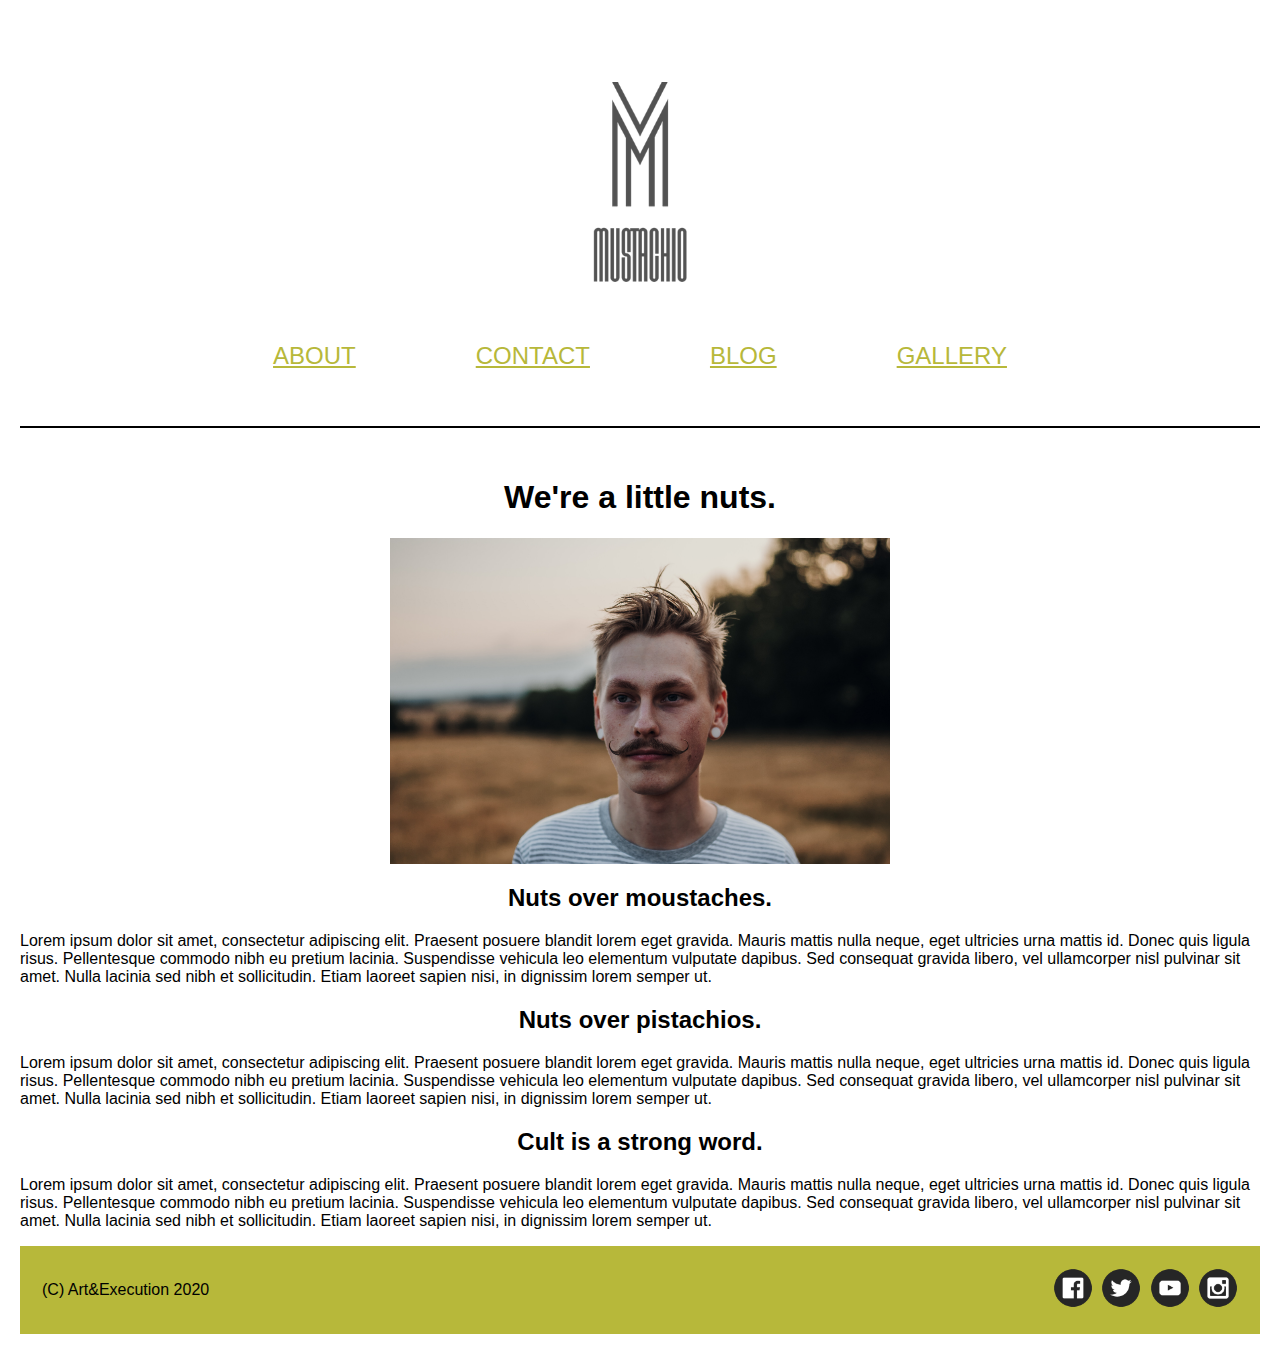
<file: about.html>
<!DOCTYPE html>
<html lang="en">
<head>
  <link rel="stylesheet" href="./aboutStyle.css">
  <meta charset="UTF-8">
  <meta name="viewport" content="width=device-width, initial-scale=1.0">
  <title>Want to know more?</title>
  <link href="https://fonts.googleapis.com/css2?family=Carrois+Gothic&display=swap" rel="stylesheet">
</head>
<header>
    <a href="index.html" class="logo">
        <img src="images/logo.png" height="200px" alt="logo">
    </a>
    <nav>
        <a href="about.html" class="navlink"  target="blank">ABOUT</a>
        <a href="contact.html"class="navlink"  target="blank">CONTACT</a>
        <a href="blog.html" class="navlink"  target="blank">BLOG</a>
        <a href="image-gallery.html" class="navlink"  target="blank">GALLERY</a>
        <article>
            <div class="burger"></div>
            <div class="burger"></div>
            <div class="burger"></div>
        </article>
    </nav>    
</header>
<body>
  <main> 
      <div class="about">
       <h1>We're a little nuts.</h1>
       <img class="aboutimage" id="myImage" src="images/model4.jpg" onclick="document.getElementById('myImage').src='images/nut3.jpg'" alt="hipster with a waxed moustache in a field with a line of trees in the background">
      </div>
      <div> 
       <h2>Nuts over moustaches.</h2>
       <p>Lorem ipsum dolor sit amet, consectetur adipiscing elit. Praesent posuere blandit lorem eget gravida. Mauris mattis nulla neque, eget ultricies urna mattis id. Donec quis ligula risus. Pellentesque commodo nibh eu pretium lacinia. Suspendisse vehicula leo elementum vulputate dapibus. Sed consequat gravida libero, vel ullamcorper nisl pulvinar sit amet. Nulla lacinia sed nibh et sollicitudin. Etiam laoreet sapien nisi, in dignissim lorem semper ut.</p> 
       <h2>Nuts over pistachios.</h2>
       <p>Lorem ipsum dolor sit amet, consectetur adipiscing elit. Praesent posuere blandit lorem eget gravida. Mauris mattis nulla neque, eget ultricies urna mattis id. Donec quis ligula risus. Pellentesque commodo nibh eu pretium lacinia. Suspendisse vehicula leo elementum vulputate dapibus. Sed consequat gravida libero, vel ullamcorper nisl pulvinar sit amet. Nulla lacinia sed nibh et sollicitudin. Etiam laoreet sapien nisi, in dignissim lorem semper ut.</p> 
       <h2>Cult is a strong word.</h2>
       <p> Lorem ipsum dolor sit amet, consectetur adipiscing elit. Praesent posuere blandit lorem eget gravida. Mauris mattis nulla neque, eget ultricies urna mattis id. Donec quis ligula risus. Pellentesque commodo nibh eu pretium lacinia. Suspendisse vehicula leo elementum vulputate dapibus. Sed consequat gravida libero, vel ullamcorper nisl pulvinar sit amet. Nulla lacinia sed nibh et sollicitudin. Etiam laoreet sapien nisi, in dignissim lorem semper ut.</p> 
    
    </div>
</main>
  <footer>
    <p class="smalltext"> (C) Art&Execution 2020</p>        
        <div class="icons">
          <img class="icon" src="images/Facebook.png" alt="facebook icon">
          <img class="icon" src="images/Twitter.png" alt="twitter icon">
          <img class="icon" src="images/YouTube.png" alt="youtube icon">
          <img class="icon" src="images/Instagram.png" alt="instagram icon">
        </div>       
 </footer>
</body>
</html>
</file>
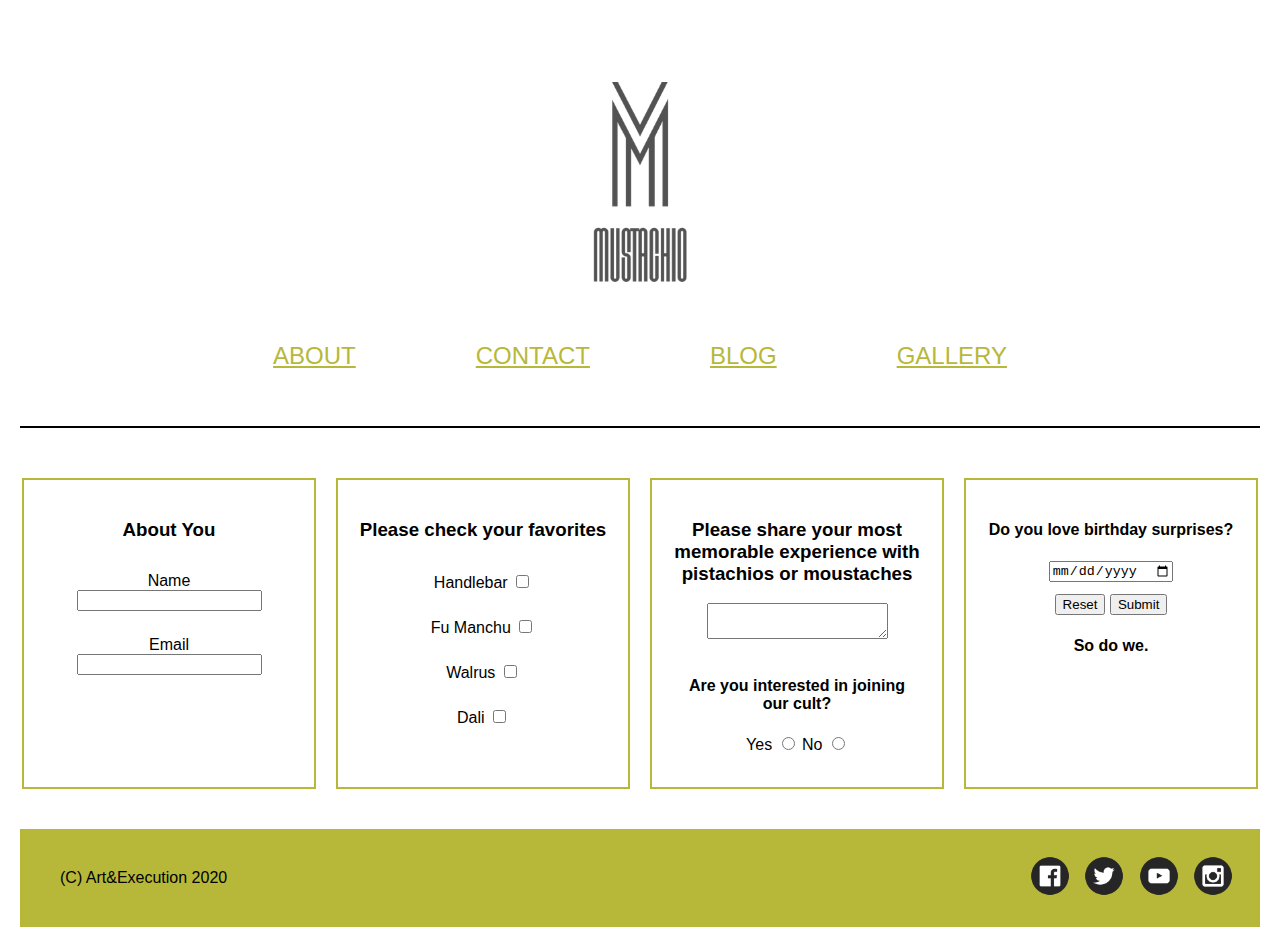
<file: contact.html>
<!DOCTYPE html>
<html lang="en">
<head>
  <link rel="stylesheet" href="./contactStyle.css">
  <meta charset="UTF-8">
  <meta name="viewport" content="width=device-width, initial-scale=1.0">
  <title>Contact Me</title>
  <link href="https://fonts.googleapis.com/css2?family=Carrois+Gothic&display=swap" rel="stylesheet">
</head>
<header>
  <a href="index.html" class="logo">
    <img src="images/logo.png" height="200px" alt="logo">
  </a>
    <nav>
      <a href="about.html" class="navlink"  target="blank">ABOUT</a>
      <a href="contact.html"class="navlink"  target="blank">CONTACT</a>
      <a href="blog.html" class="navlink"  target="blank">BLOG</a>
      <a href="image-gallery.html" class="navlink" target="blank"> GALLERY</a>
        <article>
            <div class="burger"></div>
            <div class="burger"></div>
            <div class="burger"></div>
        </article>
    </nav>    
</header>
<body>
    <main> 
    <form class="container" action="results.html" method="GET" enctype="multipart/form-data">
      <section class="aboutyou">
        <h3> About You</h3>
        <div>
         <label for="name">Name</label>
         <input type="text" name="name" id="name" >
        </div>
        <div>
          <label for="email">Email</label>
          <input type="email" name="email" id="email" >
        </div> 
      </section>  
      <section class="how">
           <h3>Please check your favorites</h3>
           <div>
            <label for="Handlebar">Handlebar</label>
            <input type="checkbox">
          </div>
          <div>
           <label for="Fu Manchu">Fu Manchu</label>
            <input type="checkbox">
          </div>
          <div>
            <label for="Walrus">Walrus</label>
            <input type="checkbox" >
          </div>
          <div>
            <label for="Dali">Dali</label>
            <input type="checkbox" >
          </div>
      </section>
        <Section class="messageme">
         <h3>Please share your most memorable experience with pistachios or moustaches</h3>
         <textarea id="message" name="message" minlength="20" maxlength="500"></textarea>
        <div>
          <h4>Are you interested in joining our cult?</h4>
          <label for="yes">Yes</label>
          <input type="radio" name="reply" id="yes" value="yes">
          <label for="no">No</label>
          <input type="radio" name="reply" id="no" value="no">
        </div>
      </Section>
      <section class="footer">
          <h4>Do you love birthday surprises?</h4>
          <label for="date"></label>
          <input type="date" name="date" id="date" min="1919-06-10">
          <div class="submit"> 
            <button type="reset">Reset</button>
            <button type="submit">Submit</button>
            <h4>So do we.</h4> 
          </div>
      </section>
      <div>
          <input type="hidden" name="hidden" value="hi">
      </div>
    </form>
    <footer>
        <p class="smalltext"> (C) Art&Execution 2020</p>
        
            <div class="icons">
              <img class="icon" src="images/Facebook.png" alt="facebook icon">
              <img class="icon" src="images/Twitter.png" alt="twitter icon">
              <img class="icon" src="images/YouTube.png" alt="youtube icon">
              <img class="icon" src="images/Instagram.png" alt="instagram icon">
            </div>
       
    </footer>
  </main>
</body>
</html>
</file>
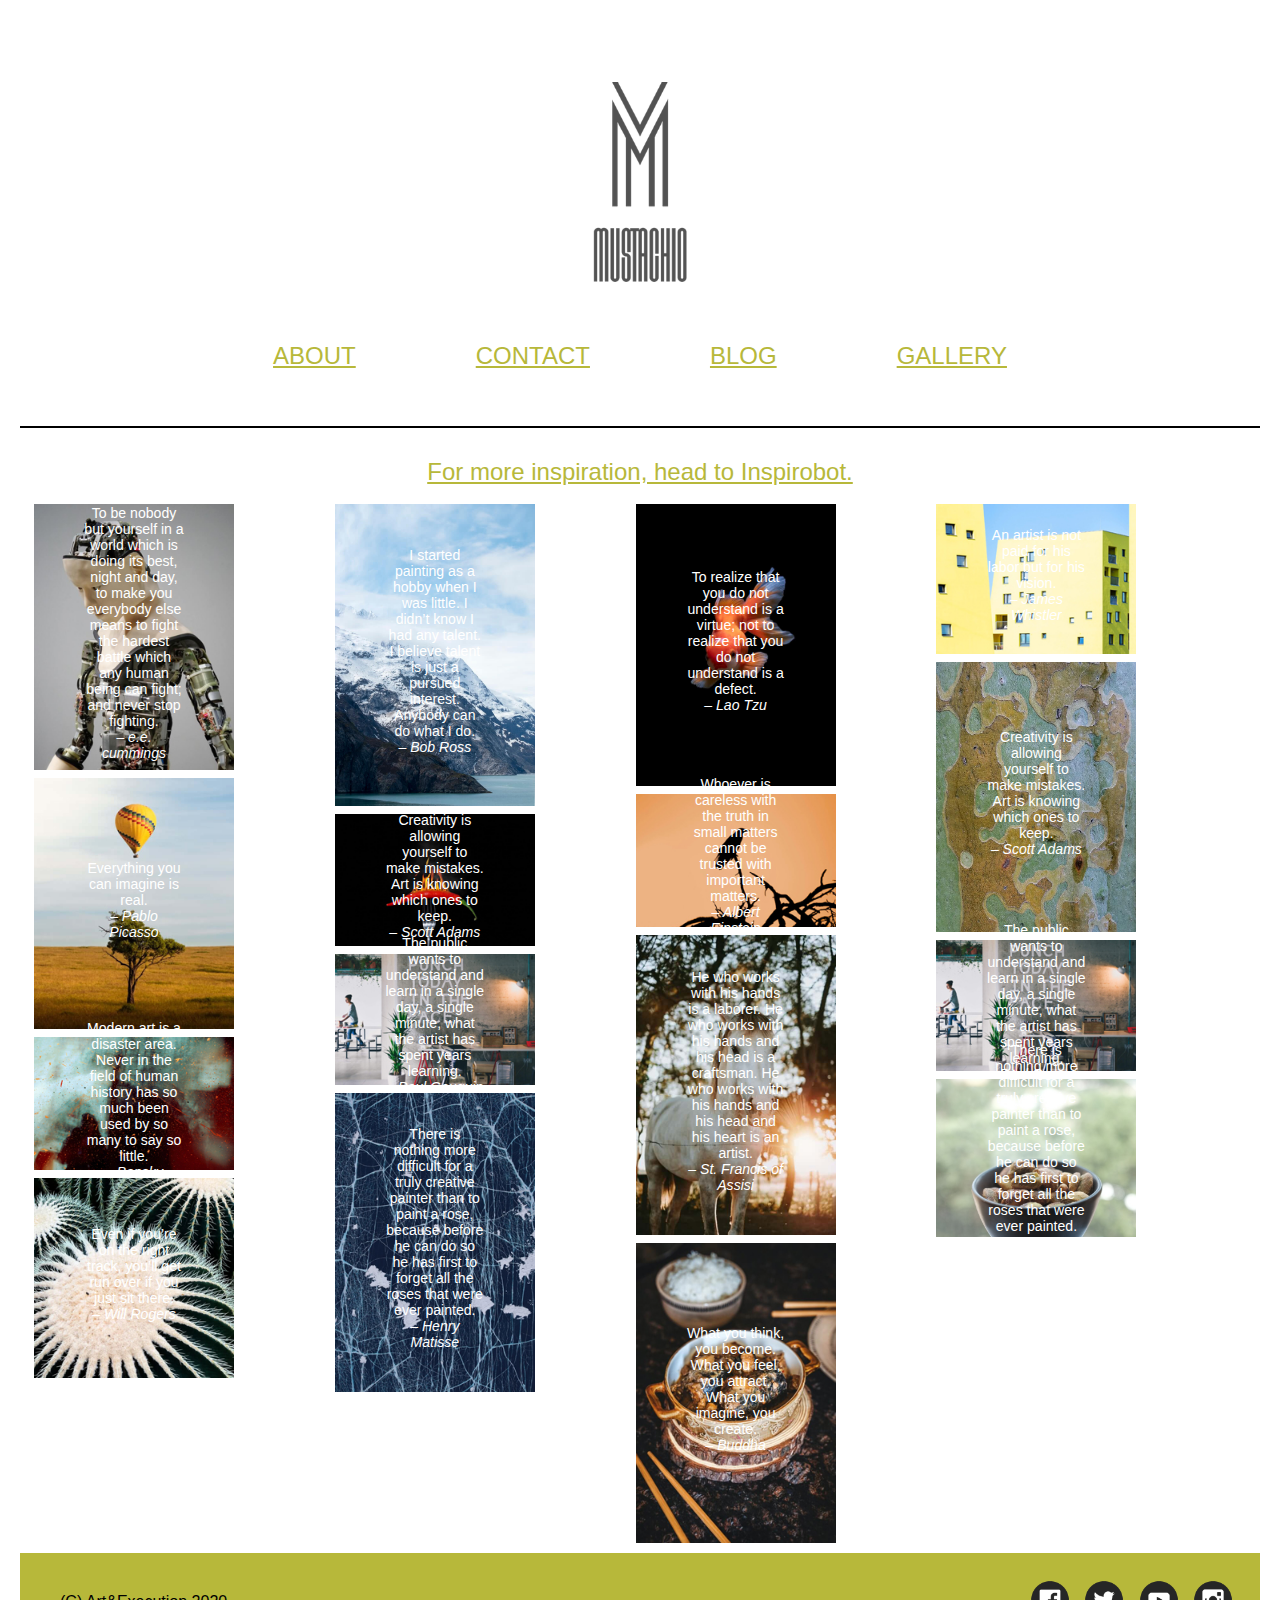
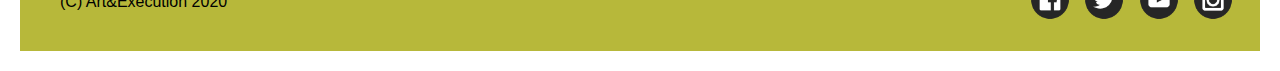
<file: image-gallery.html>
<!DOCTYPE html>
  <html lang="en">
  <head>
       <link rel="stylesheet" href="./image-gallery-styles.css">
       <meta charset="UTF-8">
       <meta name="viewport" content="width=device-width, initial-scale=1.0">
       <link href="https://fonts.googleapis.com/css2?family=Carrois+Gothic&display=swap" rel="stylesheet">
       <link rel="stylesheet" href="https://cdnjs.cloudflare.com/ajax/libs/animate.css/4.0.0/animate.min.css">
       <title>Image Gallery</title>
  </head>
  <header>
    <a href="index.html" class="logo">
        <img src="images/logo.png" height="200px" alt="logo">
    </a>
    <nav>
               
        <a href="about.html" class="navlink" target="blank">ABOUT</a>
        <a href="contact.html"class="navlink"target="blank">CONTACT</a>
        <a href="blog.html" class="navlink" target="blank">BLOG</a>
        <a href="image-gallery.html" class="navlink" target="blank">GALLERY</a>
        
        <article>
            <div class="burger"></div>
            <div class="burger"></div>
            <div class="burger"></div>
        </article>
    </nav>    
</header>
 <body>   

   <a href="https://inspirobot.me/" class="navlink" target="blank">For more inspiration, head to Inspirobot.</a>

   <div class="row">
                
                 <div class="column">
                     <div class="container">
                       <div class="overlay"></div>
                       <img src="images/robot.jpg" alt="humanistic robot with skin partially removed revealing technological mechanism" class="image" style="width:100%">
                       <div class="text">To be nobody but yourself in a world which is doing its best, night and day, to make you everybody else means to fight the hardest battle which any human being can fight; and never stop fighting. <br> <em>– e.e. cummings</em> </div>
                     </div>
                     <div class="container">
                        <div class="overlay"></div>
                        <img src="images/balloon.jpg" alt="yellow hot air balloon over a single tree" class="image" style="width:100%">
                        <div class="text" >Everything you can imagine is real. <br> <em>– Pablo Picasso</em> </div>
                      </div>
                      <div class="container">
                        <div class="overlay"></div>
                        <img src="images/bluered.jpg" alt="blurry bluegray and red grunge background" class="image" style="width:100%">
                        <div class="text">Modern art is a disaster area. Never in the field of human history has so much been used by so many to say so little.<br> <em>– Bansky</em> </div>
                      </div>
                      <div class="container">
                        <div class="overlay"></div>
                        <img src="images/cactus.jpg" alt="spiny dark green cactus" class="image" style="width:100%">
                        <div class="text">Even if you’re on the right track, you’ll get run over if you just sit there. <br> <em>– Will Rogers</em> </div>
                      </div>
                  </div>   
<!--   -->

                  <div class="column">
                     <div class="container">
                       <div class="overlay"></div>
                       <img src="images/mountains.jpg" alt="majestic blue mountain range with whispy clouds in the sky beyond" class="image" style="width:100%">
                       <div class="text">I started painting as a hobby when I was little. I didn’t know I had any talent. I believe talent is just a pursued interest. Anybody can do what I do. <br> <em>– Bob Ross</em> </div>
                     </div>
                     <div class="container">
                        <div class="overlay"></div>
                        <img src="images/pepper.jpg" alt="fork holding a flaming red pepper" class="image" style="width:100%">
                        <div class="text">Creativity is allowing yourself to make mistakes. Art is knowing which ones to keep. <br> <em>– Scott Adams</em> </div>
                      </div>
                      <div class="container">
                        <div class="overlay"></div>
                        <img src="images/punch.jpg" alt="urban office workspace with graffiti reading 'Punch today in the face' spraypainted on concrete'" class="image" style="width:100%">
                        <div class="text">The public wants to understand and learn in a single day, a single minute, what the artist has spent years learning. <br> <em>– Paul Gauguin</em> </div>
                      </div>
                      <div class="container">
                        <div class="overlay"></div>
                        <img src="images/spiderwebsplashes.jpg" alt="organic white paint splashes against blue wal" class="image" style="width:100%">
                        <div class="text">There is nothing more difficult for a truly creative painter than to paint a rose, because before he can do so he has first to forget all the roses that were ever painted.<br> <em>– Henry Matisse</em> </div>
                      </div>
                  </div> 
                  
                  <div class="column">
                    <div class="container">
                      <div class="overlay"></div>
                      <img src="images/goldfish.jpg" alt="orange goldfish isolated on a black background" class="image" style="width:100%">
                      <div class="text">To realize that you do not understand is a virtue; not to realize that you do not understand is a defect. <br> <em>– Lao Tzu</em> </div>
                    </div>
                    <div class="container">
                       <div class="overlay"></div>
                       <img src="images/crow.jpg" alt="silhouette of a crow on a branch against an orange sky" class="image" style="width:100%">
                       <div class="text">Whoever is careless with the truth in small matters cannot be trusted with important matters. <br> <em>– Albert Einstein</em> </div>
                     </div>
                     <div class="container">
                       <div class="overlay"></div>
                       <img src="images/horse.jpg" alt="lovely gray horse with sunlight filtered through trees" class="image" style="width:100%">
                       <div class="text">He who works with his hands is a laborer. He who works with his hands and his head is a craftsman. He who works with his hands and his head and his heart is an artist.<br> <em>– St. Francis of Assisi</em> </div>
                     </div>
                     <div class="container">
                       <div class="overlay"></div>
                       <img src="images/hotpot.jpg" alt="braised asian-style dish in clay hot-pot" class="image" style="width:100%">
                       <div class="text">What you think, you become. What you feel, you attract. What you imagine, you create. <br> <em>– Buddha</em> </div>
                     </div>
                  </div>
                  <!-- <h4 class="animate__animated animate__bounce animate__delay-4s">Why is the column situation messed up here?</h4> -->
               
                  <div class="column">
                     <div class="container">
                       <div class="overlay"></div>
                       <img src="images/yellowbuilding.jpg" alt="majestic blue mountain range with whispy clouds in the sky beyond" class="image" style="width:100%">
                       <div class="text">An artist is not paid for his labor but for his vision. <br> <em>– James Whistler</em> </div>
                     </div>
                     <div class="container">
                        <div class="overlay"></div>
                        <img src="images/treebark.jpg" alt="macro of tree bark" class="image" style="width:100%">
                        <div class="text">Creativity is allowing yourself to make mistakes. Art is knowing which ones to keep. <br> <em>– Scott Adams</em> </div>
                      </div>
                      <div class="container">
                        <div class="overlay"></div>
                        <img src="images/punch.jpg" alt="urban office workspace with graffiti reading 'Punch today in the face' spraypainted on concrete'" class="image" style="width:100%">
                        <div class="text">The public wants to understand and learn in a single day, a single minute, what the artist has spent years learning. <br> <em>– Paul Gauguin</em> </div>
                      </div>
                      <div class="container">
                        <div class="overlay"></div>
                        <img src="images/nut5.jpg" alt="organic white paint splashes against blue wall" class="image" style="width:100%">
                        <div class="text">There is nothing more difficult for a truly creative painter than to paint a rose, because before he can do so he has first to forget all the roses that were ever painted.<br> <em>– Henry Matisse</em> </div>
                      </div> 
                   </div>  
    </div> 
 </body>
        <footer>
            <p class="smalltext"> (C) Art&Execution 2020</p>
            
                <div class="icons">
                  <img class="icon" src="images/Facebook.png" alt="facebook icon">
                  <img class="icon" src="images/Twitter.png" alt="twitter icon">
                  <img class="icon" src="images/YouTube.png" alt="youtube icon">
                  <img class="icon" src="images/Instagram.png" alt="instagram icon">
                </div>
           
        </footer>
</html>
</file>
<file: aboutStyle.css>
body {
    font-family: 'Roboto Condensed', sans-serif;
    margin: 20px;

    
}
header {
    /* background-color: aqua; */
    display: flex;
    flex-direction: column;
    justify-content: center;
    align-items: center;
    margin-bottom: 30px;
    border-bottom: 2px solid black;
    
}
.logo {
    padding-top: 5%
}
 nav {
     display: flex;
     flex-direction: row;
     align-items: center;
     /* background-color: cadetblue; */
     height: 60px; 
     color: rgb(183,184,58);
     margin: 40px ;     
     
 }

 nav a {
     color: rgb(183,184,58);
     font-size: 18pt;
     padding: 40px 60px;
 }
 

h2 {
    text-align: center;}

.about {
  display: flex;
  flex-direction: column;
  align-items: center;
  justify-content: center }
    


footer {
    background-color: rgb(183,184,58);
    display: flex;
    flex-direction: row;
    justify-content: space-between;
    align-items: center;
    }  

        
    
    .icon {
        height: 40px;
                padding: 2px
    
    }
    .smalltext {
        margin: 20px;
        padding: 2px;
    }
    
    .icons {
        margin: 20px;
    
    }  
     
.aboutimage {
    
    align-items: center;  
        width: 100%;
        max-width: 500px;
        height: auto;
      }

@media screen and (min-width: 450px) {

  
}

@media screen and (max-width: 720px) {
    body {
        text-align: center;
    }
    footer {
        justify-content: center;
    }

    .navlink {
        display: none;
    }
    
    .smalltext {
        display: none;
    }
    
    nav div {
        width: 35px;
        height: 5px;
        background-color: rgb(183,184,58);
        margin: 6px 0;
      
          }

}


@media (min-width: 996px) {
 
   
}
</file>
<file: contactStyle.css>
body {
    font-family: 'Roboto Condensed', sans-serif;
    margin: 20px;
    
}
header {
    /* background-color: aqua; */
    display: flex;
    flex-direction: column;
    justify-content: center;
    align-items: center;
    margin-bottom: 30px;
    border-bottom: 2px solid black;
    
}
.logo {
    padding-top: 5%
}
 nav {
     display: flex;
     flex-direction: row;
     align-items: center;
     /* background-color: cadetblue; */
     height: 60px; 
     color: rgb(183,184,58);
     margin: 40px ;
     
     
 }
 nav a {
     color: rgb(183,184,58);
     font-size: 18pt;
     padding: 40px 60px;
 }
 
.container {
    display: grid;
    grid-gap: 20px;
    padding: 20px;
}

form > section  {
    border: solid rgb(183,184,58) 2px;
    padding: 20px;
    width: 250px;
        }
        
section div {
    padding: 5%;
}

.container {
    justify-content: center;
    text-align:center;
}
    .aboutyou {
        grid-area: aboutyou;
        
    }
    
    .how {
        grid-area: how;
        
    }
        
   .messageme {
        grid-area: messageme;
        
    }
    .footer {
        grid-area: footer;
    }


    footer {
        background-color: rgb(183,184,58);
        display: flex;
        flex-direction: row;
        justify-content: center;
        align-items: center;
        
    }
    .icon {
        height: 40px;
        margin: 5px;
    
    }
    .smalltext {
        margin: 20px;
        padding: 20px;
    }
    
    .icons {
        margin: 20px;
        padding: 2px;
    }
     
.container {
        grid-template-areas:
        "aboutyou how"    
        "messageme footer"
        
    } 
@media screen and (min-width: 450px) {
    
    footer{
        justify-content: space-between;
        }  
        
    .icons {
        margin: 20px;
        padding: 2px;
    }
  
}
@media screen and (max-width: 720px) {
    .container {
        grid-template-areas:
        "aboutyou"
        "how"  
        "messageme"
        "footer"
        
    }
    .navlink {
        display: none;
    }
    
    .smalltext {
        display: none;
    }
    nav div {
        width: 35px;
        height: 5px;
        background-color: rgb(183,184,58);
        margin: 6px 0;
      
          }
          footer{
            justify-content: center;
            }  
}

@media (min-width: 996px) {
    .container {
       grid-template-areas:
            "aboutyou how messageme footer"        
            
        }
   
}
</file>
<file: image-gallery-styles.css>
body {
    font-family: 'Roboto Condensed', sans-serif;
    margin: 20px;
    text-align: center;
    
}
header {
    /* background-color: aqua; */
    display: flex;
    flex-direction: column;
    justify-content: center;
    align-items: center;
    margin-bottom: 30px;
    border-bottom: 2px solid black;
    
}
.logo {
    padding-top: 5%
}
 nav {
     display: flex;     
     align-items: center;
     /* background-color: cadetblue; */
     height: 60px; 
     color: rgb(183,184,58);
     margin: 40px ;
     
     
 }
 .navlink {
     color: rgb(183,184,58);
     font-size: 18pt;
     padding: 40px 60px;
     text-align: center;
 }

  .row {
    display: flex;
    flex-direction: row;
    flex-wrap: wrap;
    padding: 10px;
  }
  
  /* Create four equal columns that sits next to each other */
  .column {
    flex: 25%;
    max-width: 24%;
    padding: 0 4px;
  }
  
  .column img {
    margin-top: 8px;
    vertical-align: middle;
    width: 100%;
    height: auto;
  }

  
  .container {
    position: relative;
    width: 100%;   
    max-width: 200px;
    height: auto;
  
  }

  .overlay {
    position: absolute;
    top: 0;
    bottom: 0;
    left: 0;
    right: 0;
    height: 100%;
    width: 100%;
    opacity: 0;
    transition: .5s ease;
    background-color: rgba(186, 152, 0, 0.479);
  }
  
  .container:hover .overlay {
    opacity: 1;
  }
   
  .text {
    color: white;
    font-size: clamp(1.1vw, 1px, 2.2vw);
    /* font-size: 18px; */
    position: absolute;
    top: 50%;
    left: 50%;
    transform: translate(-50%, -50%);
    text-align: center;
  }

  /* Footer code starts here  */

  footer {
    background-color: rgb(183,184,58);
    display: flex;
    flex-direction: row;
    justify-content: center;
    align-items: center;
    
}


.icon {
    height: 40px;
    margin: 5px;

}
.smalltext {
    margin: 20px;
    padding: 20px;
}

  
  /* Responsive layout - makes a two column-layout instead of four columns */

  @media screen and (min-width: 450px) {
    
    footer{
        justify-content: space-between;
        }  
        
    .icons {
        margin: 20px;
        padding: 2px;
    }
  
}
  @media screen and (max-width: 800px) {
    .column {
      flex: 50%;
      max-width: 50%;
    }
    header {
      display: flex;
      align-items: center;
      Justify-content: center;
    }
      nav div {
        width: 35px;
        height: 5px;
        background-color: rgb(183,184,58);
        margin: 6px 0;
      
          }
          .navlink {
            display: none;
        }
        
        .smalltext {
            display: none;
        }
        footer{
            justify-content: center;
            }      
    }
          
  
  
  /* Responsive layout - makes the two columns stack on top of each other instead of next to each other */
  @media screen and (max-width: 600px) {
    .column {
      flex: 100%;
      max-width: 99%;
    }
    
    header {
      display: flex;
      align-items: center;
      Justify-content: center;
    }
   h2 {
     display: none;
     }
  }
</file>
